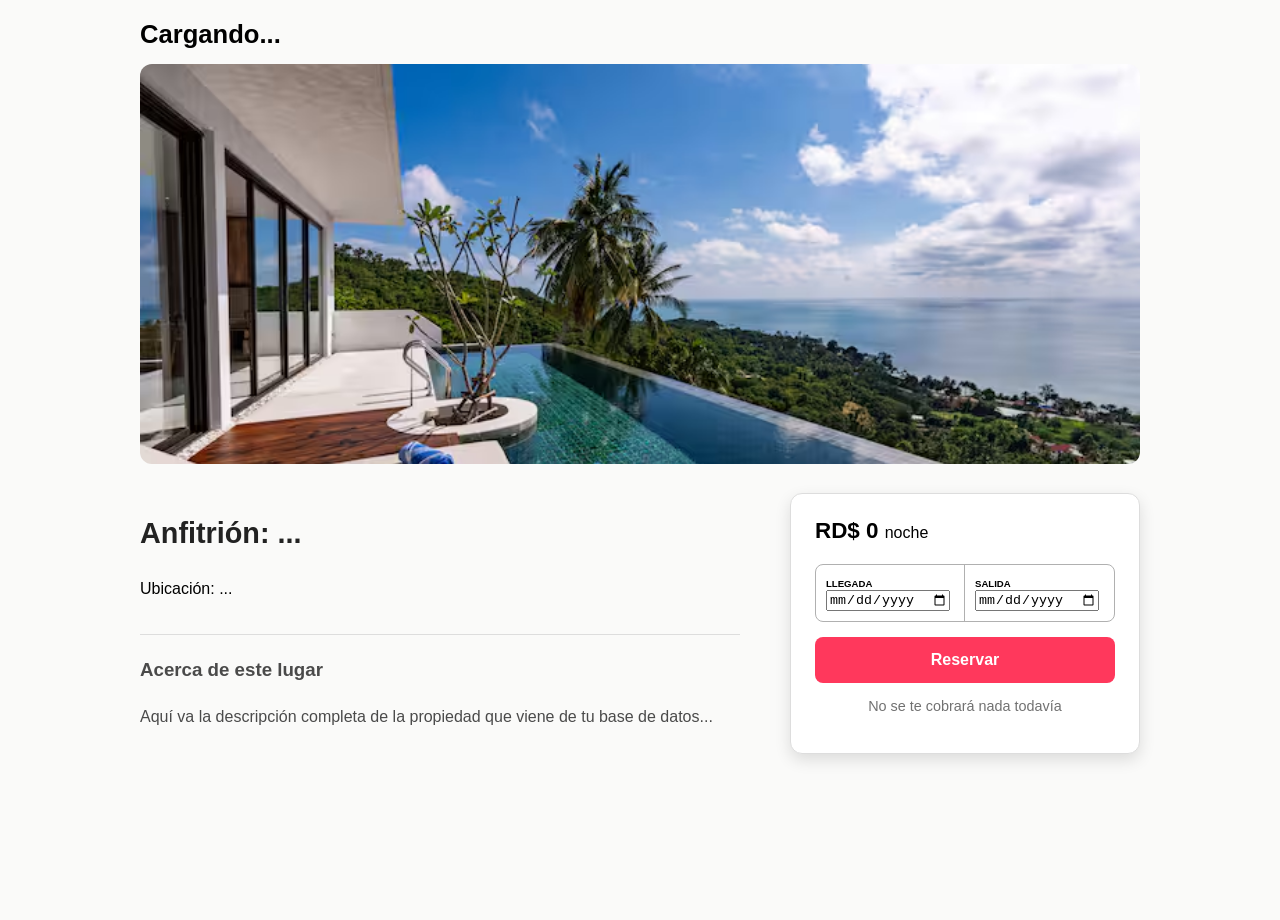
<file: Frontend-Airbnb/detalle.html>
<!DOCTYPE html>
<html lang="es">
<head>
    <meta charset="UTF-8">
    <meta name="viewport" content="width=device-width, initial-scale=1.0">
    <title>Detalle de Propiedad - Airbnb ITLA</title>
    <link rel="stylesheet" href="css/style.css">
    <style>
        :root {
            --primary-beige: #f5f5dc;
            --dark-almond: #dbc1ac;
            --soft-white: #fafaf9;
            --accent-red: #ff385c;
        }

        body { font-family: 'Segoe UI', sans-serif; background: var(--soft-white); margin: 0; }

        .container { max-width: 1000px; margin: 20px auto; padding: 0 20px; }

        /* Título y Galería */
        .header-title { font-size: 1.6rem; margin-bottom: 15px; font-weight: 600; }
        
        .main-image {
            width: 100%;
            height: 400px;
            background-color: var(--dark-almond);
            border-radius: 12px;
            object-fit: cover;
            margin-bottom: 25px;
        }

        /* Layout de dos columnas */
        .content-layout {
            display: grid;
            grid-template-columns: 1fr 350px;
            gap: 50px;
        }

        /* Columna Izquierda: Información */
        .host-info { border-bottom: 1px solid #ddd; padding-bottom: 20px; margin-bottom: 20px; }
        .description { line-height: 1.6; color: #4a4a4a; }

        /* Columna Derecha: Tarjeta de Reserva */
        .reservation-card {
            border: 1px solid #ddd;
            border-radius: 12px;
            padding: 24px;
            box-shadow: 0 6px 16px rgba(0,0,0,0.12);
            background: white;
            position: sticky;
            top: 100px;
        }

        .price-tag { font-size: 1.4rem; font-weight: bold; margin-bottom: 20px; }

        .date-picker {
            border: 1px solid #b0b0b0;
            border-radius: 8px;
            display: grid;
            grid-template-columns: 1fr 1fr;
            margin-bottom: 15px;
        }

        .date-input { padding: 10px; border: none; font-size: 0.8rem; }
        .date-input:first-child { border-right: 1px solid #b0b0b0; }

        .btn-reserve {
            background: var(--accent-red);
            color: white;
            border: none;
            width: 100%;
            padding: 14px;
            border-radius: 8px;
            font-size: 1rem;
            font-weight: bold;
            cursor: pointer;
            transition: 0.2s;
        }

        .btn-reserve:hover { background: #e31c5f; }
    </style>
</head>
<body>

    <div class="container">
        <h1 id="propTitle" class="header-title">Cargando...</h1>
        
        <img id="propImage" src="assets/fondo-registro.jpg" class="main-image">

       

        <div class="content-layout">
            <div class="info-column">
                <div class="host-info">
                    <h2 id="propHost">Anfitrión: ...</h2>
                    <p id="propLocation">Ubicación: ...</p>
                </div>
                <div class="description">
                    <h3>Acerca de este lugar</h3>
                    <p id="propDescription">Aquí va la descripción completa de la propiedad que viene de tu base de datos...</p>
                </div>
            </div>

            <div class="reservation-card">
                <div class="price-tag"><span id="propPrice">RD$ 0</span> <span style="font-size: 1rem; font-weight: normal;">noche</span></div>
                
                <div class="date-picker">
                    <div class="date-input">
                        <label style="font-size: 0.6rem; font-weight: bold;">LLEGADA</label><br>
                        <input type="date" id="checkin">
                    </div>
                    <div class="date-input">
                        <label style="font-size: 0.6rem; font-weight: bold;">SALIDA</label><br>
                        <input type="date" id="checkout">
                    </div>
                </div>

                <button class="btn-reserve" onclick="hacerReserva()">Reservar</button>
                <p style="text-align: center; color: #717171; font-size: 0.9rem; margin-top: 15px;">No se te cobrará nada todavía</p>
            </div>
        </div>
    </div>

    <script>
        // 1. Obtener el ID de la URL
        const urlParams = new URLSearchParams(window.location.search);
        const propId = urlParams.get('id');

        // 2. Cargar datos de la API
        async function loadDetail() {
    try {
        const response = await fetch(`http://localhost:5189/api/Property/${propId}`);
        const p = await response.json();

        document.getElementById('propTitle').innerText = p.titulo;
        document.getElementById('propPrice').innerText = `RD$ ${p.precioNoche}`;
        document.getElementById('propDescription').innerText = p.descripcion;
        document.getElementById('propLocation').innerText = p.ubicacion;

        // ESTA ES LA LÍNEA QUE TE FALTABA:
        // Usamos p.owner.nombre (asegúrate de que coincida con tu DTO/Entidad)
        if(p.owner) {
            document.getElementById('propHost').innerText = `Anfitrión: ${p.owner.nombre}`;
        }

        // CAMBIAMOS LA IMAGEN PARA QUE USE LA DE LA BASE DE DATOS
        // Si el campo se llama imagenUrl en tu C#, ponlo igual aquí
        if(p.imagenUrl) {
            document.getElementById('propImage').src = p.imagenUrl;
        } else {
            document.getElementById('propImage').src = "assets/fondo-registro.jpg"; // Imagen por defecto
        }

    } catch (err) {
        console.error("Error al cargar detalle", err);
    }
}



        // 3. Función de Reservar 
        async function hacerReserva() {
    const checkin = document.getElementById('checkin').value;
    const checkout = document.getElementById('checkout').value;

    // Validación básica de fechas en el cliente
    if(!checkin || !checkout) {
        alert("Por favor selecciona las fechas de llegada y salida.");
        return;
    }

    // Preparamos el DTO que espera tu controlador
    const reservationDto = {
        propertyId: parseInt(propId), // Sacado de la URL
        fechaInicio: checkin,
        fechaFin: checkout,
        userId: 23 // IMPORTANTE: Ponemos 1 por ahora mientras no tengas Login activado
    };

    try {
        // Llamada real a tu API de C#
        const response = await fetch('http://localhost:5189/api/Reservation', {
            method: 'POST',
            headers: {
                'Content-Type': 'application/json'
            },
            body: JSON.stringify(reservationDto)
        });

        if (response.ok) {
            const resultado = await response.json();
            // Mensaje de éxito real
            alert(`¡Reserva Exitosa!\nTotal: RD$ ${resultado.total}\nEl correo de confirmación ha sido enviado a tu correo.`);
        } else {
            const errorTexto = await response.text();
            alert("No se pudo realizar la reserva: " + errorTexto);
        }
    } catch (err) {
        console.error("Error de conexión:", err);
        alert("Error crítico: Asegúrate de que el Backend esté encendido.");
    }
}

        window.onload = loadDetail;
    </script>
</body>
</html>
</file>
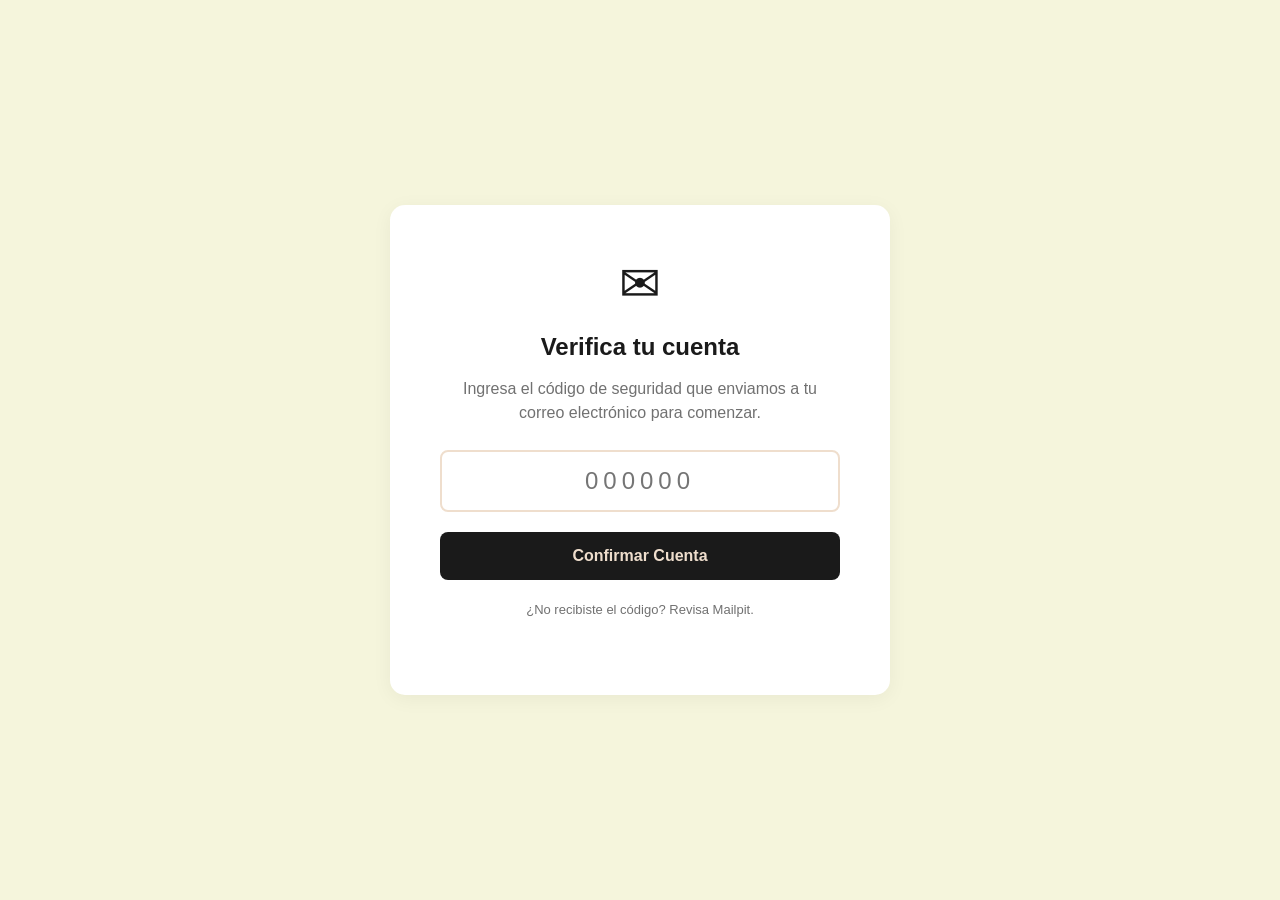
<file: Frontend-Airbnb/verify.html>
<!DOCTYPE html>
<html lang="es">
<head>
    <meta charset="UTF-8">
    <title>Verificar Cuenta - Airbnb MF</title>
    <style>
        body {
            font-family: 'Segoe UI', sans-serif;
            background: #F5F5DC; /* Warm Beige */
            display: flex;
            justify-content: center;
            align-items: center;
            height: 100vh;
            margin: 0;
            text-align: center;
        }
        .message-box {
            background: white;
            padding: 50px;
            border-radius: 15px;
            box-shadow: 0 4px 20px rgba(0,0,0,0.05);
            max-width: 400px;
            width: 90%;
        }
        .icon {
            font-size: 50px;
            color: #1A1A1A; /* Black Metal */
            margin-bottom: 20px;
        }
        h1 { color: #1A1A1A; margin-bottom: 10px; font-size: 24px; }
        p { color: #717171; line-height: 1.5; margin-bottom: 25px; }
        
        .input-code {
            width: 100%;
            padding: 15px;
            font-size: 24px;
            text-align: center;
            letter-spacing: 5px;
            border: 2px solid #EFDECD; /* Almond */
            border-radius: 8px;
            margin-bottom: 20px;
            box-sizing: border-box;
        }

        .btn-verify {
            display: block;
            width: 100%;
            background: #1A1A1A; /* Black Metal */
            color: #EFDECD; /* Almond */
            padding: 15px;
            border-radius: 8px;
            text-decoration: none;
            font-weight: bold;
            border: none;
            cursor: pointer;
            font-size: 16px;
        }
        .btn-verify:hover { background: #333; }
    </style>
</head>
<body>
    <div class="message-box">
        <div class="icon">✉</div>
        <h1>Verifica tu cuenta</h1>
        <p>Ingresa el código de seguridad que enviamos a tu correo electrónico para comenzar.</p>
        
        <form id="verifyForm">
            <input type="text" id="codigo" class="input-code" placeholder="000000" maxlength="6" required>
            <button type="submit" class="btn-verify">Confirmar Cuenta</button>
        </form>
        
        <p style="margin-top: 20px; font-size: 13px;">¿No recibiste el código? Revisa Mailpit.</p>
    </div>

    <script src="js/verify.js"></script>
</body>
</html>
</file>
<file: Frontend-Airbnb/css/style.css>
:root {
    --airbnb-red: #FF385C;
    --dark-text: #222222;
    --light-gray: #717171;
    --white: #ffffff;
}

body, html {
    margin: 0;
    padding: 0;
    height: 100%;
    font-family: 'Poppins', -apple-system, BlinkMacSystemFont, Roboto, Helvetica Neue, sans-serif;
}

.split-container {
    display: flex;
    height: 100vh;
}

/* Lado Izquierdo con Imagen */
.image-section {
    flex: 1.2;
    background-size: cover;
    background-position: center;
    display: flex;
    align-items: flex-end;
    padding: 60px;
    color: white;
}
/* 2. Clase para el Fondo de Registro (la villa con piscina) */
.fondo-registro {
    background-image: linear-gradient(rgba(0,0,0,0.2), rgba(0,0,0,0.5)), 
                      url('../assets/fondo-registro.jpg');
}

/* 3. Clase para el Fondo de Login (la NUEVA imagen) */
.fondo-login {
    background-image: linear-gradient(rgba(0,0,0,0.3), rgba(0,0,0,0.6)), 
                      url('../assets/fondo-login.jpg'); /* ASEGÚRATE DE QUE EL NOMBRE COINCIDA */
}

/*.content-overlay h1 { font-size: 3.5rem; margin-bottom: 10px; }
.content-overlay p { font-size: 1.2rem; max-width: 80%; } */
/* 1. Cambiar la fuente de todo el cuerpo */
body, html {
    margin: 0;
    padding: 0;
    height: 100%;
    font-family: 'Poppins', sans-serif; /* Usamos Poppins */
}

/* 2. Estilo para el título grande */
.content-overlay h1 { 
    font-size: 3.8rem; 
    font-weight: 800; /* Más gruesa */
    line-height: 1.1;
    margin-bottom: 15px;
    letter-spacing: -1px; /* Letras un poco más juntas, estilo moderno */
    text-shadow: 2px 2px 10px rgba(0,0,0,0.3); /* Sombra suave para que resalte más */
}

/* 3. Estilo para el párrafo de abajo */
.content-overlay p { 
    font-size: 1.3rem; 
    font-weight: 400;
    max-width: 85%;
    opacity: 0.9;
}

/* Lado Derecho Formulario */
.form-section {
    flex: 0.8;
    background: var(--white);
    display: flex;
    justify-content: center;
    align-items: center;
    padding: 40px;
}

.form-container { width: 100%; max-width: 400px; }

.logo { width: 100px; margin-bottom: 30px; }

h2 { color: var(--dark-text); font-size: 1.8rem; margin-bottom: 30px; }

.input-field { margin-bottom: 20px; }
.input-field label { display: block; margin-bottom: 8px; font-weight: 600; font-size: 14px; }
.input-field input {
    width: 100%;
    padding: 12px;
    border: 1px solid #B0B0B0;
    border-radius: 8px;
    font-size: 16px;
    box-sizing: border-box;
}

.input-field input:focus {
    border-color: var(--dark-text);
    outline: none;
}

.btn-airbnb {
    width: 100%;
    padding: 14px;
    background: var(--airbnb-red);
    color: white;
    border: none;
    border-radius: 8px;
    font-size: 16px;
    font-weight: 600;
    cursor: pointer;
    transition: transform 0.1s ease;
}

.btn-airbnb:active { transform: scale(0.98); }

.switch-form { margin-top: 20px; color: var(--light-gray); font-size: 14px; }
.switch-form a { color: var(--dark-text); font-weight: 600; }

/* Header y Nav */
.main-header {
    border-bottom: 1px solid #ebebeb;
    padding: 20px 80px;
    background: white;
    position: sticky;
    top: 0;
    z-index: 1000;
}

.nav-container {
    display: flex;
    justify-content: space-between;
    align-items: center;
    max-width: 1400px;
    margin: 0 auto;
}

.logo-nav { height: 32px; }

.center-menu a {
    text-decoration: none;
    color: #222;
    margin: 0 15px;
    font-weight: 500;
    padding-bottom: 10px;
}

.center-menu a.active {
    border-bottom: 2px solid #222;
}

/* Search Bar */
.search-bar-container {
    display: flex;
    justify-content: center;
    margin-top: 20px;
}

.search-bar {
    display: flex;
    align-items: center;
    border: 1px solid #ddd;
    border-radius: 40px;
    padding: 8px 10px 8px 30px;
    box-shadow: 0 3px 12px rgba(0,0,0,0.1);
    transition: box-shadow 0.2s;
}

.search-bar:hover { box-shadow: 0 6px 20px rgba(0,0,0,0.15); }

.search-item { display: flex; flex-direction: column; padding: 0 20px; }
.search-item label { font-size: 12px; font-weight: 800; }
.search-item input { border: none; outline: none; font-size: 14px; color: #717171; }

.search-btn {
    background: var(--airbnb-red);
    color: white;
    border: none;
    width: 48px;
    height: 48px;
    border-radius: 50%;
    cursor: pointer;
    font-size: 18px;
}

/* Grid de Propiedades */
.content { padding: 40px 80px; max-width: 1400px; margin: 0 auto; }

.properties-grid {
    display: grid;
    grid-template-columns: repeat(auto-fill, minmax(280px, 1fr));
    gap: 25px;
    margin-top: 20px;
    
}

.property-card { cursor: pointer; position: relative; }

.property-card img {
    width: 100%;
    aspect-ratio: 1/1;
    object-fit: cover;
    border-radius: 15px;
    margin-bottom: 12px;
}

.heart-icon {
    position: absolute;
    top: 15px;
    right: 15px;
    color: white;
    font-size: 24px;
    text-shadow: 0 0 5px rgba(0,0,0,0.5);
}

/* Esto es lo que falta para diseñar el menú de usuario */
.user-menu {
    display: flex;
    align-items: center;
    gap: 15px; /* Espacio entre el texto y los iconos */
}

.profile-icons {
    display: flex;
    align-items: center;
    gap: 12px;
    padding: 5px 12px;
    border: 1px solid #DDDDDD; /* El borde gris del cuadro */
    border-radius: 25px; /* Lo hace redondeado */
    cursor: pointer;
    transition: box-shadow 0.2s;
}

.profile-icons:hover {
    box-shadow: 0 2px 4px rgba(0,0,0,0.18); /* Efecto al pasar el mouse */
}

/* Estilos para el Modal */
.modal {
    display: none; 
    position: fixed; 
    z-index: 2000; 
    left: 0; top: 0;
    width: 100%; height: 100%;
    background-color: rgba(0,0,0,0.5);
}

.modal-content {
    background-color: white;
    margin: 10px auto;
    padding: 15px;
    border-radius: 12px;
    width: 400px;
    position: relative;
    font-family: 'Poppins', sans-serif;
}

.close-btn {
    position: absolute;
    right: 20px; top: 15px;
    font-size: 28px;
    cursor: pointer;
}

.form-group { margin-bottom: 15px; }
.form-group label { display: block; font-weight: 500; margin-bottom: 5px; }
.form-group input, .form-group textarea {
    width: 100%;
    padding: 10px;
    border: 1px solid #ddd;
    border-radius: 8px;
    box-sizing: border-box;
}

.btn-primary-airbnb {
    width: 100%;
    padding: 12px;
    background-color: #FF385C;
    color: white;
    border: none;
    border-radius: 8px;
    font-weight: 600;
    cursor: pointer;
    margin-top: 10px;
}
.user-menu-container {
    position: relative;
    display: inline-block;
}

.dropdown-content {
    display: none; /* Escondido por defecto */
    position: absolute;
    right: 0;
    background-color: white;
    min-width: 160px;
    box-shadow: 0px 8px 16px 0px rgba(0,0,0,0.2);
    z-index: 1000;
    border-radius: 8px;
    margin-top: 10px;
}

.dropdown-content a {
    color: black;
    padding: 12px 16px;
    text-decoration: none;
    display: block;
    font-size: 14px;
}

.dropdown-content a:hover {
    background-color: #f1f1f1;
}

/* Clase para mostrar el menú con JS */
.show {
    display: block;
}

.logout-btn {
    color: #ff385c !important; /* Color característico de Airbnb */
    font-weight: bold;
}
.card-info h3 { font-size: 16px; margin: 0; color: #222; }
.card-info p { margin: 2px 0; color: #717171; font-size: 15px; }
.card-info .price { color: #222; margin-top: 6px; }
</file>
